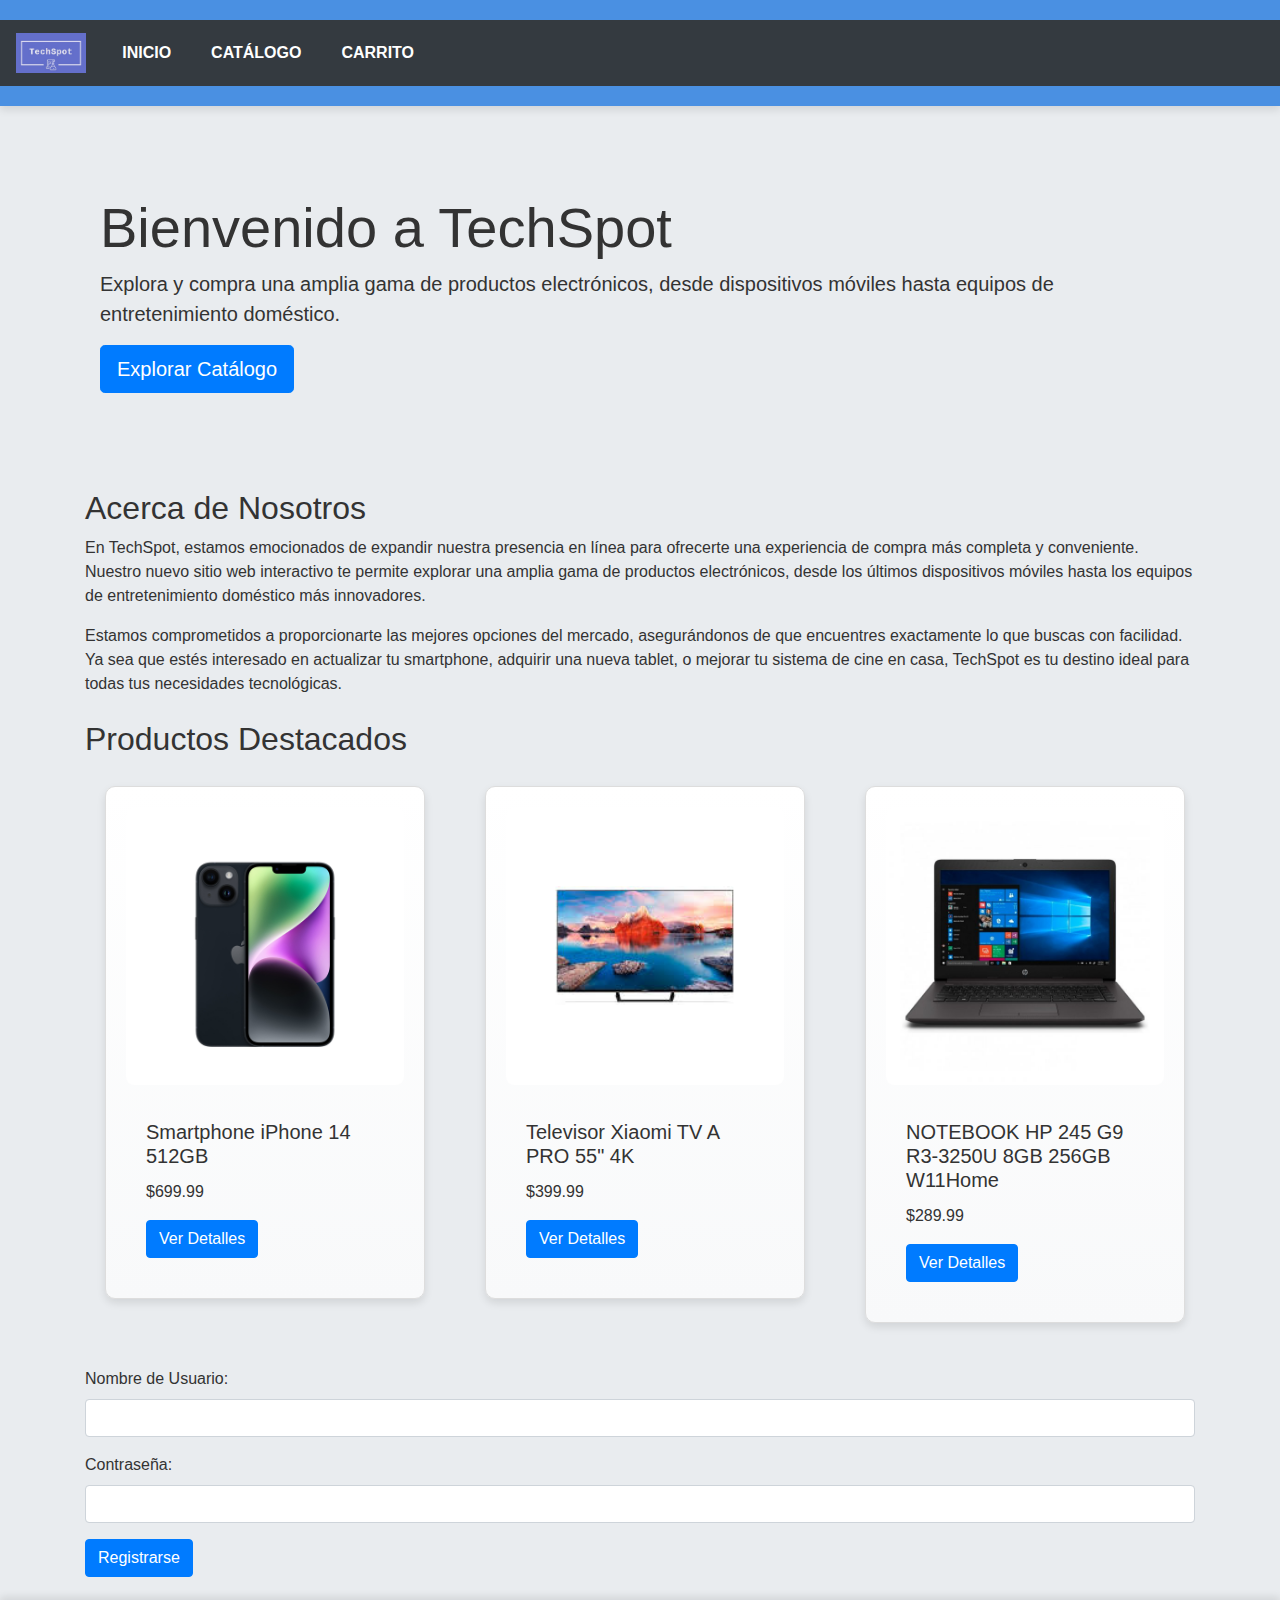
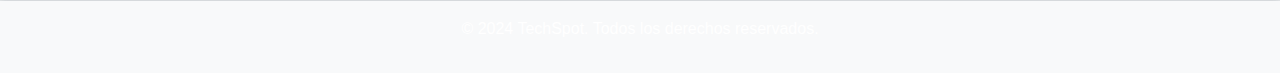
<file: index.html>
<!DOCTYPE html>
<html lang="es">
<head>
    <meta charset="UTF-8">
    <meta name="viewport" content="width=device-width, initial-scale=1.0">
    <title>TechSpot - Inicio</title>
    <link rel="stylesheet" href="https://stackpath.bootstrapcdn.com/bootstrap/4.5.2/css/bootstrap.min.css">
    <link rel="stylesheet" href="styles.css">
</head>
<body>
    <header class="header">
        <nav class="navbar navbar-expand-lg navbar-dark bg-dark">
            <a class="navbar-brand" href="index.html">
                <img src="Screenshot 2024-08-18 190843.jpg" alt="TechSpot Logo" height="40">
            </a>
            <button class="navbar-toggler" type="button" data-toggle="collapse" data-target="#navbarNav" aria-controls="navbarNav" aria-expanded="false" aria-label="Toggle navigation">
                <span class="navbar-toggler-icon"></span>
            </button>
            <div class="collapse navbar-collapse" id="navbarNav">
                <ul class="navbar-nav">
                    <li class="nav-item"><a class="nav-link" href="index.html">Inicio</a></li>
                    <li class="nav-item"><a class="nav-link" href="catalogo.html">Catálogo</a></li>
                    <li class="nav-item"><a class="nav-link" href="carrito.html">Carrito</a></li>
                </ul>
            </div>
        </nav>
    </header>
    
    
    <main>
        <div class="container mt-4">
            <!-- Sección de bienvenida -->
            <section class="hero">
                <div class="jumbotron jumbotron-fluid">
                    <div class="container">
                        <h1 class="display-4">Bienvenido a TechSpot</h1>
                        <p class="lead">Explora y compra una amplia gama de productos electrónicos, desde dispositivos móviles hasta equipos de entretenimiento doméstico.</p>
                        <a class="btn btn-primary btn-lg" href="catalogo.html" role="button">Explorar Catálogo</a>
                    </div>
                </div>
            </section>

            <!-- Sección sobre la expansión de la empresa -->
            <section class="about mt-4">
                <h2>Acerca de Nosotros</h2>
                <p>En TechSpot, estamos emocionados de expandir nuestra presencia en línea para ofrecerte una experiencia de compra más completa y conveniente. Nuestro nuevo sitio web interactivo te permite explorar una amplia gama de productos electrónicos, desde los últimos dispositivos móviles hasta los equipos de entretenimiento doméstico más innovadores.</p>
                <p>Estamos comprometidos a proporcionarte las mejores opciones del mercado, asegurándonos de que encuentres exactamente lo que buscas con facilidad. Ya sea que estés interesado en actualizar tu smartphone, adquirir una nueva tablet, o mejorar tu sistema de cine en casa, TechSpot es tu destino ideal para todas tus necesidades tecnológicas.</p>
            </section>

            <!-- Sección de productos destacados -->
           <!-- Sección de productos destacados -->
<section class="featured-products mt-4">
    <h2>Productos Destacados</h2>
    <div class="row">
        <div class="col-md-4">
            <div class="card product-card">
                <img src="Apple_iPhone_14_Midnight_1A.jpg" class="card-img-top" alt="Smartphone">
                <div class="card-body">
                    <h5 class="card-title">Smartphone iPhone 14 512GB</h5>
                    <p class="card-text">$699.99</p>
                    <a href="producto_iphone.html" class="btn btn-primary">Ver Detalles</a>
                </div>
            </div>
        </div>
        <div class="col-md-4">
            <div class="card product-card">
                <img src="images.jpeg" class="card-img-top" alt="Tablet">
                <div class="card-body">
                    <h5 class="card-title">Televisor Xiaomi TV A PRO 55" 4K</h5>
                    <p class="card-text">$399.99</p>
                    <a href="producto_tv.html" class="btn btn-primary">Ver Detalles</a>
                </div>
            </div>
        </div>
        <div class="col-md-4">
            <div class="card product-card">
                <img src="7F211LT-1-600x600.jpg" class="card-img-top" alt="Notebook">
                <div class="card-body">
                    <h5 class="card-title">NOTEBOOK HP 245 G9 R3-3250U 8GB 256GB W11Home</h5>
                    <p class="card-text">$289.99</p>
                    <a href="producto_notebook.html" class="btn btn-primary">Ver Detalles</a>
                </div>
            </div>
        </div>
    </div>
</section>


            <!-- Formulario de registro -->
            <form action="/register" method="post" class="mt-4">
                <div class="form-group">
                    <label for="username">Nombre de Usuario:</label>
                    <input type="text" class="form-control" id="username" name="username" required>
                </div>
                <div class="form-group">
                    <label for="password">Contraseña:</label>
                    <input type="password" class="form-control" id="password" name="password" required>
                </div>
                <button type="submit" class="btn btn-primary mb-4">Registrarse</button>
            </form>
        </div>
    </main>

    <footer class="bg-light text-center py-3">
        <p>&copy; 2024 TechSpot. Todos los derechos reservados.</p>
    </footer>

    <script src="https://code.jquery.com/jquery-3.5.1.slim.min.js"></script>
    <script src="https://cdn.jsdelivr.net/npm/@popperjs/core@2.5.3/dist/umd/popper.min.js"></script>
    <script src="https://stackpath.bootstrapcdn.com/bootstrap/4.5.2/js/bootstrap.min.js"></script>
    <script>
        $(document).ready(function() {
            $('.add-to-cart').on('click', function() {
                let product = {
                    name: $(this).data('name'),
                    price: $(this).data('price'),
                    quantity: 1
                };
                
                let cart = JSON.parse(localStorage.getItem('cart')) || [];
                cart.push(product);
                localStorage.setItem('cart', JSON.stringify(cart));

                alert('Producto añadido al carrito');
            });
        });
    </script>
</body>
</html>
</file>
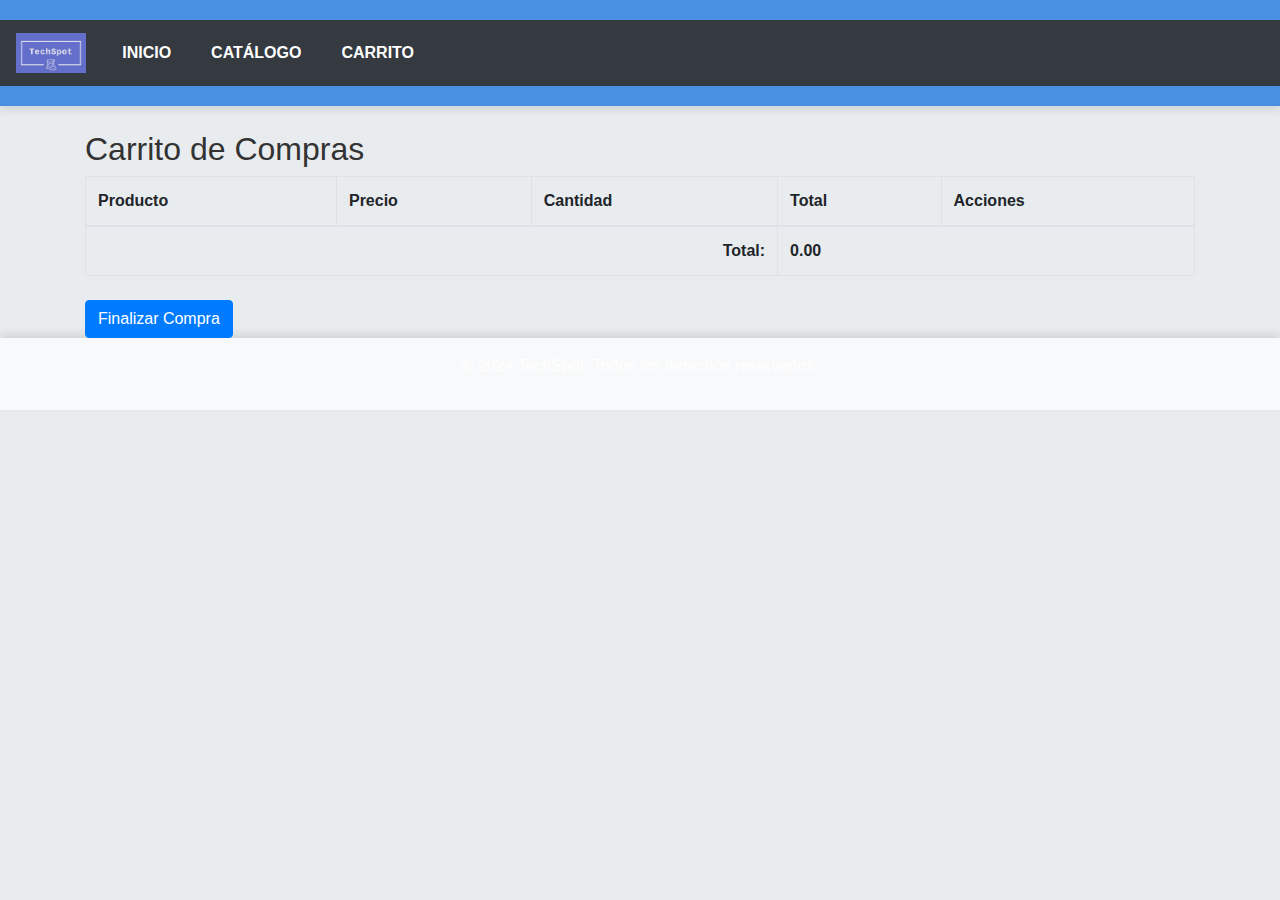
<file: carrito.html>
<!DOCTYPE html>
<html lang="es">
<head>
    <meta charset="UTF-8">
    <meta name="viewport" content="width=device-width, initial-scale=1.0">
    <title>TechSpot - Carrito de Compras</title>
    <link rel="stylesheet" href="https://stackpath.bootstrapcdn.com/bootstrap/4.5.2/css/bootstrap.min.css">
    <link rel="stylesheet" href="styles.css">
    <script src="https://code.jquery.com/jquery-3.5.1.min.js"></script>
</head>
<body>
    <header class="header">
        <nav class="navbar navbar-expand-lg navbar-dark bg-dark">
            <a class="navbar-brand" href="index.html">
                <img src="Screenshot 2024-08-18 190843.jpg" alt="TechSpot Logo" height="40">
            </a>
            <button class="navbar-toggler" type="button" data-toggle="collapse" data-target="#navbarNav" aria-controls="navbarNav" aria-expanded="false" aria-label="Toggle navigation">
                <span class="navbar-toggler-icon"></span>
            </button>
            <div class="collapse navbar-collapse" id="navbarNav">
                <ul class="navbar-nav">
                    <li class="nav-item"><a class="nav-link" href="index.html">Inicio</a></li>
                    <li class="nav-item"><a class="nav-link" href="catalogo.html">Catálogo</a></li>
                    <li class="nav-item"><a class="nav-link" href="carrito.html">Carrito</a></li>
                </ul>
            </div>
        </nav>
    </header>
    
    
    <main>
        <div class="container mt-4">
            <h2>Carrito de Compras</h2>
            <table class="table table-bordered">
                <thead>
                    <tr>
                        <th>Producto</th>
                        <th>Precio</th>
                        <th>Cantidad</th>
                        <th>Total</th>
                        <th>Acciones</th>
                    </tr>
                </thead>
                <tbody id="cart-items">
                    <!-- Los elementos del carrito se insertarán aquí dinámicamente -->
                </tbody>
            </table>
            <button class="btn btn-primary mt-2" id="checkout">Finalizar Compra</button>
        </div>
    </main>

    <footer class="bg-light text-center py-3">
        <p>&copy; 2024 TechSpot. Todos los derechos reservados.</p>
    </footer>

    <script src="https://cdn.jsdelivr.net/npm/@popperjs/core@2.5.3/dist/umd/popper.min.js"></script>
    <script src="https://stackpath.bootstrapcdn.com/bootstrap/4.5.2/js/bootstrap.min.js"></script>
    <script>
        $(document).ready(function() {
            function updateCart() {
                let cart = JSON.parse(localStorage.getItem('cart')) || [];
                let $cartItems = $('#cart-items');
                $cartItems.empty();

                let total = 0;

                cart.forEach((item, index) => {
                    let itemTotal = item.price * item.quantity;
                    total += itemTotal;

                    $cartItems.append(`
                        <tr>
                            <td>${item.name}</td>
                            <td>${item.price.toFixed(2)}</td>
                            <td><input type="number" class="form-control quantity" data-index="${index}" value="${item.quantity}" min="1"></td>
                            <td>${itemTotal.toFixed(2)}</td>
                            <td><button class="btn btn-danger btn-sm remove-item" data-index="${index}">Eliminar</button></td>
                        </tr>
                    `);
                });

                $cartItems.append(`
                    <tr>
                        <td colspan="3" class="text-right"><strong>Total:</strong></td>
                        <td colspan="2"><strong>${total.toFixed(2)}</strong></td>
                    </tr>
                `);
            }

            function updateItem(index, quantity) {
                let cart = JSON.parse(localStorage.getItem('cart')) || [];
                if (cart[index]) {
                    cart[index].quantity = quantity;
                    localStorage.setItem('cart', JSON.stringify(cart));
                    updateCart();
                }
            }

            function removeItem(index) {
                let cart = JSON.parse(localStorage.getItem('cart')) || [];
                cart.splice(index, 1);
                localStorage.setItem('cart', JSON.stringify(cart));
                updateCart();
            }

            updateCart();

            $(document).on('input', '.quantity', function() {
                let index = $(this).data('index');
                let quantity = $(this).val();
                updateItem(index, quantity);
            });

            $(document).on('click', '.remove-item', function() {
                let index = $(this).data('index');
                removeItem(index);
            });

            $('#checkout').on('click', function() {
                alert('Gracias por su compra!');
                localStorage.removeItem('cart');
                updateCart();
            });
        });
    </script>
</body>
</html>
</file>
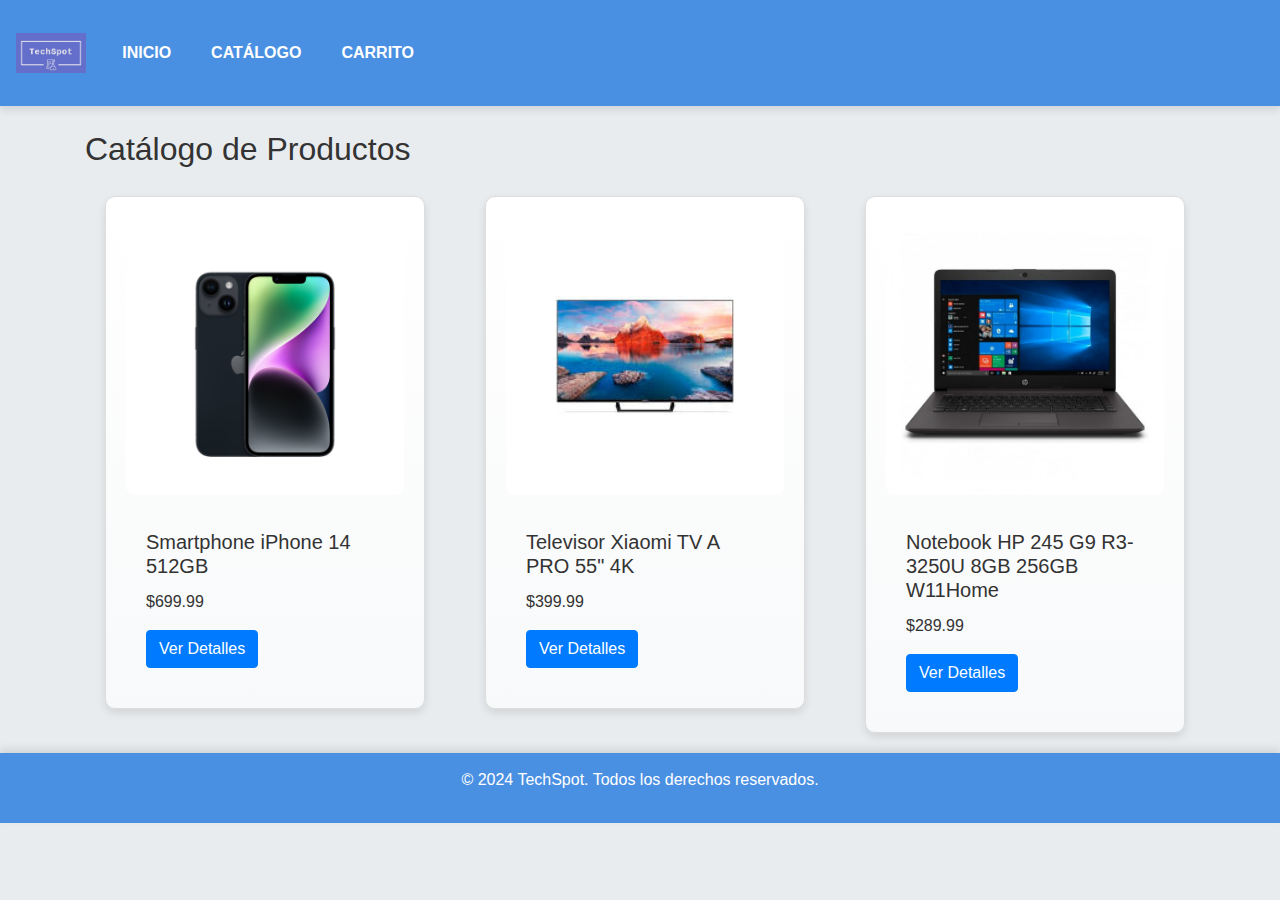
<file: catalogo.html>
<!DOCTYPE html>
<html lang="es">
<head>
    <meta charset="UTF-8">
    <meta name="viewport" content="width=device-width, initial-scale=1.0">
    <title>TechSpot - Catálogo</title>
    <link rel="stylesheet" href="https://stackpath.bootstrapcdn.com/bootstrap/4.5.2/css/bootstrap.min.css">
    <link rel="stylesheet" href="styles.css">
</head>
<body>
    <header class="header">
        <nav class="navbar navbar-expand-lg navbar-light">
            <a class="navbar-brand" href="index.html">
                <img src="Screenshot 2024-08-18 190843.jpg" alt="TechSpot Logo" height="40">
            </a>
            <button class="navbar-toggler" type="button" data-toggle="collapse" data-target="#navbarNav" aria-controls="navbarNav" aria-expanded="false" aria-label="Toggle navigation">
                <span class="navbar-toggler-icon"></span>
            </button>
            <div class="collapse navbar-collapse" id="navbarNav">
                <ul class="navbar-nav">
                    <li class="nav-item"><a class="nav-link" href="index.html">Inicio</a></li>
                    <li class="nav-item"><a class="nav-link" href="catalogo.html">Catálogo</a></li>
                    <li class="nav-item"><a class="nav-link" href="carrito.html">Carrito</a></li>
                </ul>
            </div>
        </nav>
    </header>
    
    <main>
        <div class="container mt-4">
            <section class="product-catalog">
                <h2>Catálogo de Productos</h2>
                <div class="row">
                    <div class="col-md-4">
                        <div class="card product-card">
                            <img src="Apple_iPhone_14_Midnight_1A.jpg" class="card-img-top" alt="Smartphone">
                            <div class="card-body">
                                <h5 class="card-title">Smartphone iPhone 14 512GB</h5>
                                <p class="card-text">$699.99</p>
                                <a href="producto_iphone.html" class="btn btn-primary">Ver Detalles</a>
                            </div>
                        </div>
                    </div>
                    <div class="col-md-4">
                        <div class="card product-card">
                            <img src="images.jpeg" class="card-img-top" alt="Televisor">
                            <div class="card-body">
                                <h5 class="card-title">Televisor Xiaomi TV A PRO 55" 4K</h5>
                                <p class="card-text">$399.99</p>
                                <a href="producto_tv.html" class="btn btn-primary">Ver Detalles</a>
                            </div>
                        </div>
                    </div>
                    <div class="col-md-4">
                        <div class="card product-card">
                            <img src="7F211LT-1-600x600.jpg" class="card-img-top" alt="Notebook">
                            <div class="card-body">
                                <h5 class="card-title">Notebook HP 245 G9 R3-3250U 8GB 256GB W11Home</h5>
                                <p class="card-text">$289.99</p>
                                <a href="producto_notebook.html" class="btn btn-primary">Ver Detalles</a>
                            </div>
                        </div>
                    </div>
                </div>
            </section>
        </div>
    </main>

    <footer>
        <p>&copy; 2024 TechSpot. Todos los derechos reservados.</p>
    </footer>

    <script src="https://code.jquery.com/jquery-3.5.1.slim.min.js"></script>
    <script src="https://cdn.jsdelivr.net/npm/@popperjs/core@2.5.3/dist/umd/popper.min.js"></script>
    <script src="https://stackpath.bootstrapcdn.com/bootstrap/4.5.2/js/bootstrap.min.js"></script>


    <script>
        $(document).ready(function() {
            $('.add-to-cart').on('click', function() {
                let product = {
                    name: $(this).data('name'),
                    price: $(this).data('price'),
                    quantity: 1
                };

                let cart = JSON.parse(localStorage.getItem('cart')) || [];
                cart.push(product);
                localStorage.setItem('cart', JSON.stringify(cart));

                alert('Producto añadido al carrito');
            });
        });
    </script>
</body>
</html>
</file>
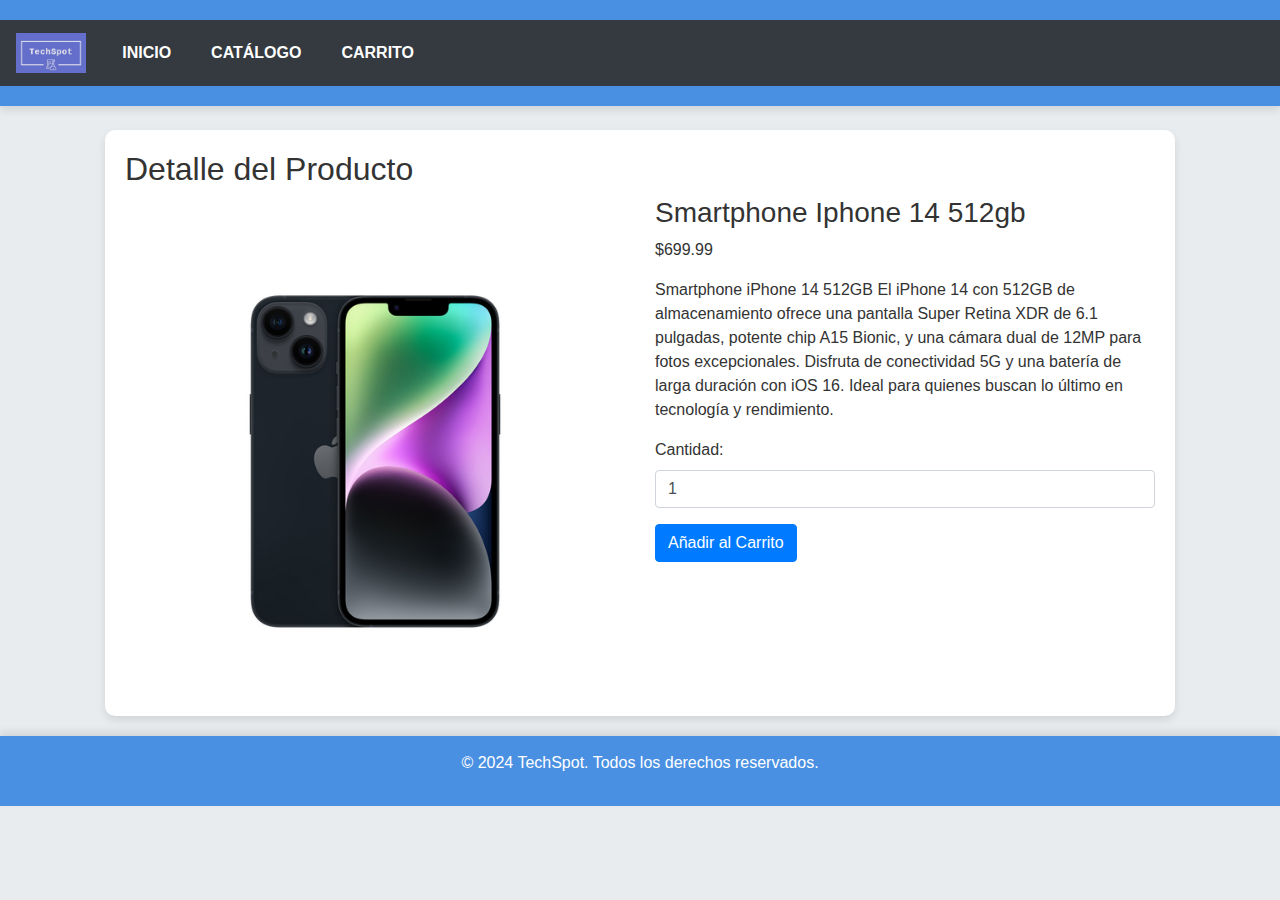
<file: producto.html>
<!DOCTYPE html>
<html lang="es">
<head>
    <meta charset="UTF-8">
    <meta name="viewport" content="width=device-width, initial-scale=1.0">
    <title>TechSpot - Detalle del Producto</title>
    <link rel="stylesheet" href="https://stackpath.bootstrapcdn.com/bootstrap/4.5.2/css/bootstrap.min.css">
    <link rel="stylesheet" href="styles.css">
    <script src="https://code.jquery.com/jquery-3.5.1.min.js"></script>
</head>
<body>
    <header class="header">
        <nav class="navbar navbar-expand-lg navbar-dark bg-dark">
            <a class="navbar-brand" href="index.html">
                <img src="Screenshot 2024-08-18 190843.jpg" alt="TechSpot Logo" height="40">
            </a>
            <button class="navbar-toggler" type="button" data-toggle="collapse" data-target="#navbarNav" aria-controls="navbarNav" aria-expanded="false" aria-label="Toggle navigation">
                <span class="navbar-toggler-icon"></span>
            </button>
            <div class="collapse navbar-collapse" id="navbarNav">
                <ul class="navbar-nav">
                    <li class="nav-item"><a class="nav-link" href="index.html">Inicio</a></li>
                    <li class="nav-item"><a class="nav-link" href="catalogo.html">Catálogo</a></li>
                    <li class="nav-item"><a class="nav-link" href="carrito.html">Carrito</a></li>
                </ul>
            </div>
        </nav>
    </header>
    
    
    <main>
        <div class="container mt-4">
            <section class="product-detail">
                <h2>Detalle del Producto</h2>
                <div class="row">
                    <div class="col-md-6">
                        <img src="Apple_iPhone_14_Midnight_1A.jpg" class="img-fluid" alt="Smartphone">
                    </div>
                    <div class="col-md-6">
                        <h3>Smartphone Iphone 14 512gb</h3>
                        <p class="price">$699.99</p>
                        <p>Smartphone iPhone 14 512GB

                            El iPhone 14 con 512GB de almacenamiento ofrece una pantalla Super Retina XDR de 6.1 pulgadas, potente chip A15 Bionic, y una cámara dual de 12MP para fotos excepcionales. Disfruta de conectividad 5G y una batería de larga duración con iOS 16. Ideal para quienes buscan lo último en tecnología y rendimiento.</p>
                        <form id="add-to-cart-form">
                            <div class="form-group">
                                <label for="quantity">Cantidad:</label>
                                <input type="number" id="quantity" name="quantity" value="1" class="form-control" min="1">
                            </div>
                            <button type="submit" class="btn btn-primary">Añadir al Carrito</button>
                        </form>
                    </div>
                </div>
            </section>
        </div>
    </main>

    <footer>
        <p>&copy; 2024 TechSpot. Todos los derechos reservados.</p>
    </footer>

    <script>
        // Manejar el evento de agregar al carrito
        $(document).ready(function() {
            $('#add-to-cart-form').on('submit', function(e) {
                e.preventDefault();
                let quantity = $('#quantity').val();
                
                let product = {
                    name: 'Smartphone Iphone 14 512gb',
                    price: 699.99,
                    quantity: parseInt(quantity)
                };

                let cart = JSON.parse(localStorage.getItem('cart')) || [];
                cart.push(product);
                localStorage.setItem('cart', JSON.stringify(cart));

                alert('Producto añadido al carrito');
            });
        });
    </script>
</body>
</html>
</file>
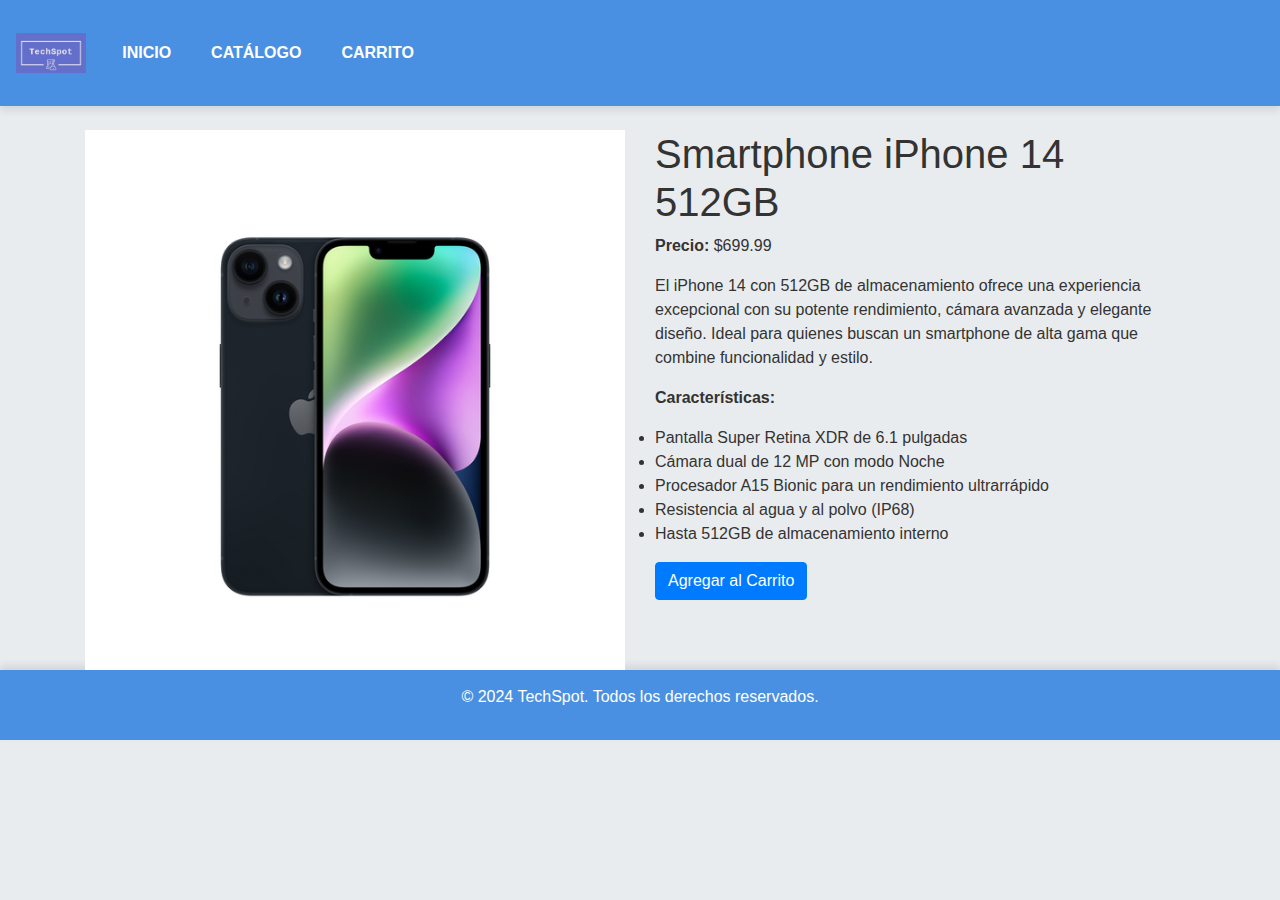
<file: producto_iphone.html>
<!DOCTYPE html>
<html lang="es">
<head>
    <meta charset="UTF-8">
    <meta name="viewport" content="width=device-width, initial-scale=1.0">
    <title>TechSpot - iPhone 14 512GB</title>
    <link rel="stylesheet" href="https://stackpath.bootstrapcdn.com/bootstrap/4.5.2/css/bootstrap.min.css">
    <link rel="stylesheet" href="styles.css">
</head>
<body>
    <header class="header">
        <nav class="navbar navbar-expand-lg navbar-light">
            <a class="navbar-brand" href="index.html">
                <img src="Screenshot 2024-08-18 190843.jpg" alt="TechSpot Logo" height="40">
            </a>
            <button class="navbar-toggler" type="button" data-toggle="collapse" data-target="#navbarNav" aria-controls="navbarNav" aria-expanded="false" aria-label="Toggle navigation">
                <span class="navbar-toggler-icon"></span>
            </button>
            <div class="collapse navbar-collapse" id="navbarNav">
                <ul class="navbar-nav">
                    <li class="nav-item"><a class="nav-link" href="index.html">Inicio</a></li>
                    <li class="nav-item"><a class="nav-link" href="catalogo.html">Catálogo</a></li>
                    <li class="nav-item"><a class="nav-link" href="carrito.html">Carrito</a></li>
                </ul>
            </div>
        </nav>
    </header>

    <main>
        <div class="container mt-4">
            <div class="row">
                <div class="col-md-6">
                    <img src="Apple_iPhone_14_Midnight_1A.jpg" class="img-fluid" alt="iPhone 14 512GB">
                </div>
                <div class="col-md-6">
                    <h1>Smartphone iPhone 14 512GB</h1>
                    <p><strong>Precio:</strong> $699.99</p>
                    <p>El iPhone 14 con 512GB de almacenamiento ofrece una experiencia excepcional con su potente rendimiento, cámara avanzada y elegante diseño. Ideal para quienes buscan un smartphone de alta gama que combine funcionalidad y estilo.</p>
                    <p><strong>Características:</strong></p>
                    <ul>
                        <li>Pantalla Super Retina XDR de 6.1 pulgadas</li>
                        <li>Cámara dual de 12 MP con modo Noche</li>
                        <li>Procesador A15 Bionic para un rendimiento ultrarrápido</li>
                        <li>Resistencia al agua y al polvo (IP68)</li>
                        <li>Hasta 512GB de almacenamiento interno</li>
                    </ul>
                    <a href="carrito.html" class="btn btn-primary">Agregar al Carrito</a>
                </div>
            </div>
        </div>
    </main>

    <footer>
        <p>&copy; 2024 TechSpot. Todos los derechos reservados.</p>
    </footer>

    <script src="https://code.jquery.com/jquery-3.5.1.slim.min.js"></script>
    <script src="https://cdn.jsdelivr.net/npm/@popperjs/core@2.5.3/dist/umd/popper.min.js"></script>
    <script src="https://stackpath.bootstrapcdn.com/bootstrap/4.5.2/js/bootstrap.min.js"></script>
</body>
</html>
</file>
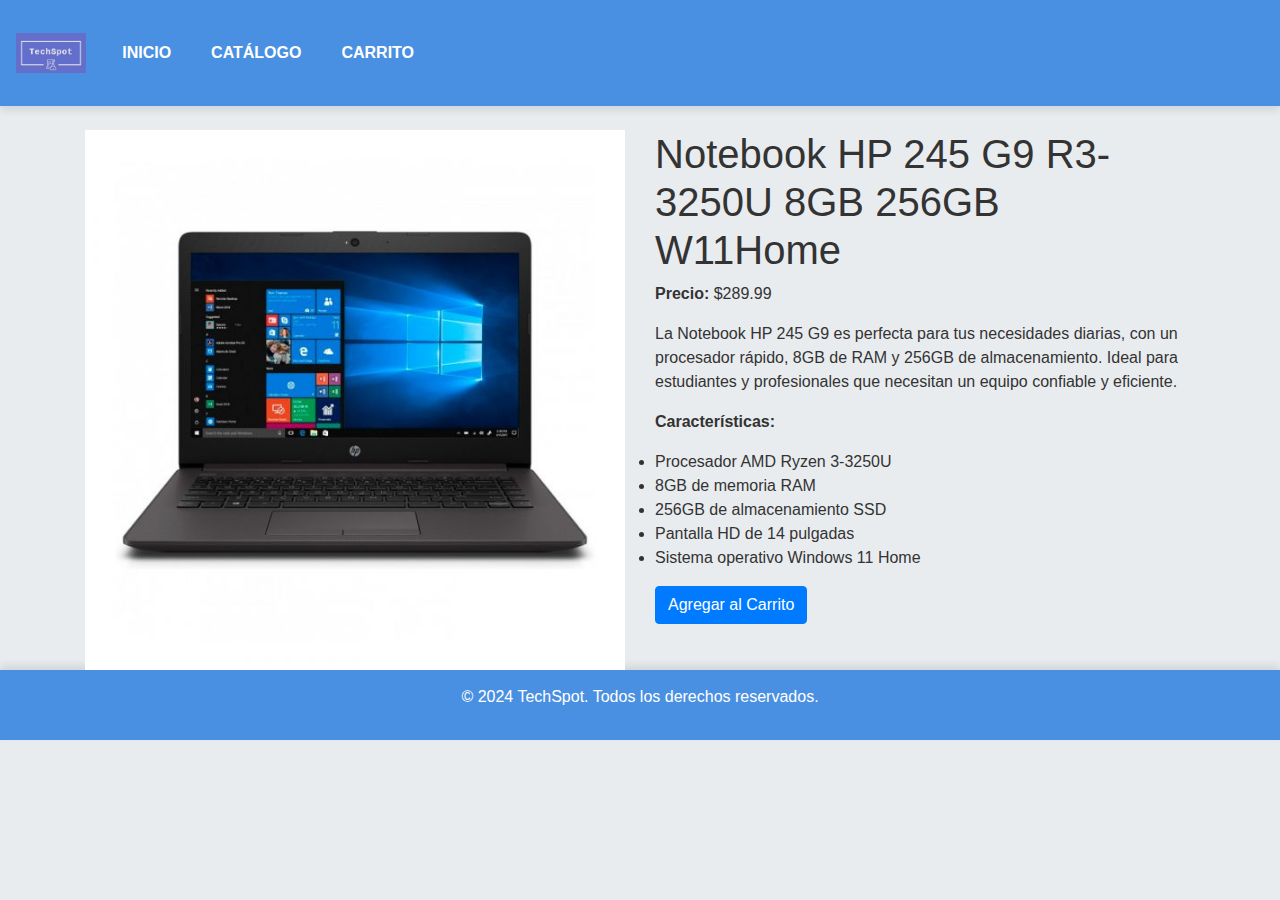
<file: producto_notebook.html>
<!DOCTYPE html>
<html lang="es">
<head>
    <meta charset="UTF-8">
    <meta name="viewport" content="width=device-width, initial-scale=1.0">
    <title>TechSpot - Notebook HP 245 G9 R3-3250U 8GB 256GB W11Home</title>
    <link rel="stylesheet" href="https://stackpath.bootstrapcdn.com/bootstrap/4.5.2/css/bootstrap.min.css">
    <link rel="stylesheet" href="styles.css">
</head>
<body>
    <header class="header">
        <nav class="navbar navbar-expand-lg navbar-light">
            <a class="navbar-brand" href="index.html">
                <img src="Screenshot 2024-08-18 190843.jpg" alt="TechSpot Logo" height="40">
            </a>
            <button class="navbar-toggler" type="button" data-toggle="collapse" data-target="#navbarNav" aria-controls="navbarNav" aria-expanded="false" aria-label="Toggle navigation">
                <span class="navbar-toggler-icon"></span>
            </button>
            <div class="collapse navbar-collapse" id="navbarNav">
                <ul class="navbar-nav">
                    <li class="nav-item"><a class="nav-link" href="index.html">Inicio</a></li>
                    <li class="nav-item"><a class="nav-link" href="catalogo.html">Catálogo</a></li>
                    <li class="nav-item"><a class="nav-link" href="carrito.html">Carrito</a></li>
                </ul>
            </div>
        </nav>
    </header>

    <main>
        <div class="container mt-4">
            <div class="row">
                <div class="col-md-6">
                    <img src="7F211LT-1-600x600.jpg" class="img-fluid" alt="Notebook HP 245 G9">
                </div>
                <div class="col-md-6">
                    <h1>Notebook HP 245 G9 R3-3250U 8GB 256GB W11Home</h1>
                    <p><strong>Precio:</strong> $289.99</p>
                    <p>La Notebook HP 245 G9 es perfecta para tus necesidades diarias, con un procesador rápido, 8GB de RAM y 256GB de almacenamiento. Ideal para estudiantes y profesionales que necesitan un equipo confiable y eficiente.</p>
                    <p><strong>Características:</strong></p>
                    <ul>
                        <li>Procesador AMD Ryzen 3-3250U</li>
                        <li>8GB de memoria RAM</li>
                        <li>256GB de almacenamiento SSD</li>
                        <li>Pantalla HD de 14 pulgadas</li>
                        <li>Sistema operativo Windows 11 Home</li>
                    </ul>
                    <a href="carrito.html" class="btn btn-primary">Agregar al Carrito</a>
                </div>
            </div>
        </div>
    </main>

    <footer>
        <p>&copy; 2024 TechSpot. Todos los derechos reservados.</p>
    </footer>

    <script src="https://code.jquery.com/jquery-3.5.1.slim.min.js"></script>
    <script src="https://cdn.jsdelivr.net/npm/@popperjs/core@2.5.3/dist/umd/popper.min.js"></script>
    <script src="https://stackpath.bootstrapcdn.com/bootstrap/4.5.2/js/bootstrap.min.js"></script>
</body>
</html>
</file>
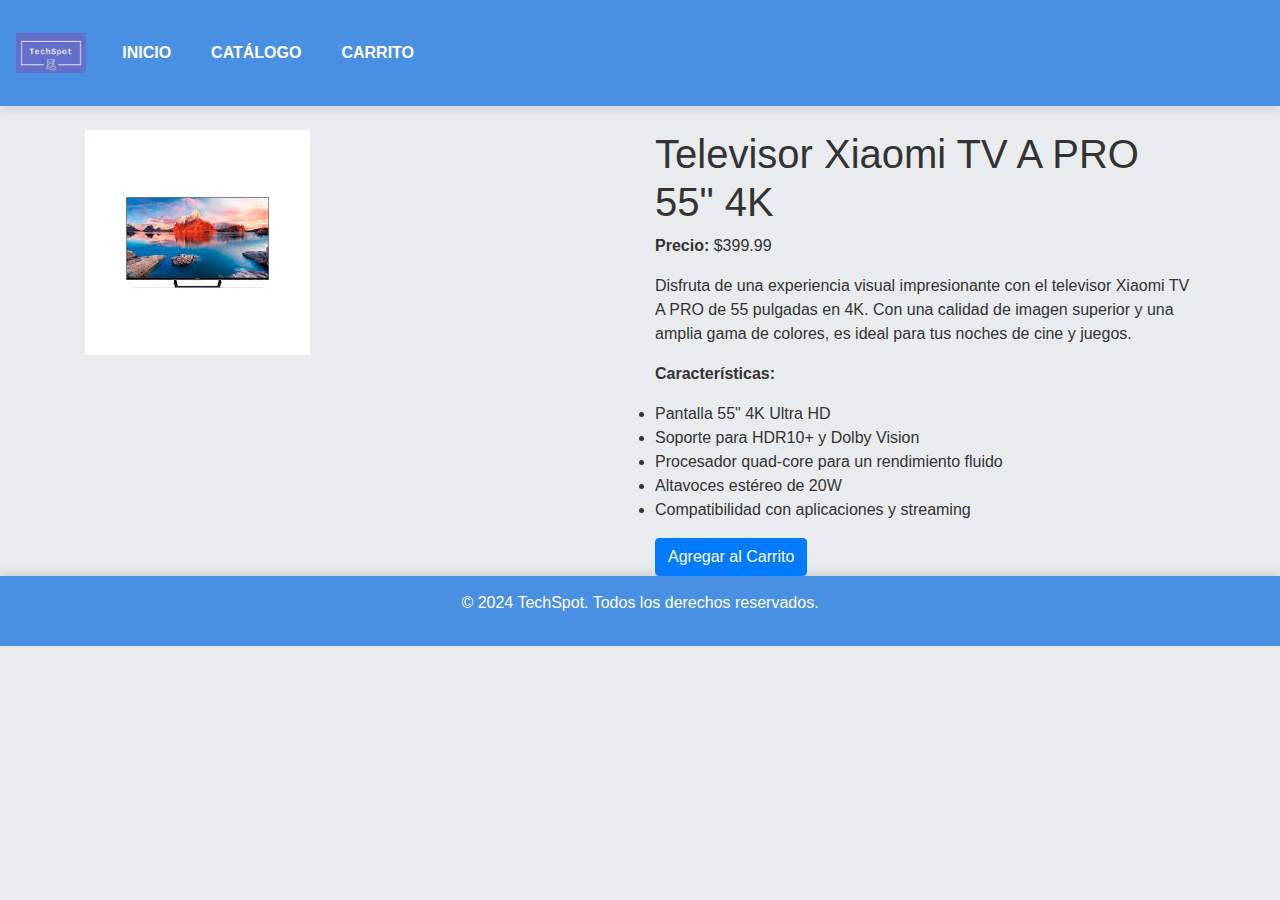
<file: producto_tv.html>
<!DOCTYPE html>
<html lang="es">
<head>
    <meta charset="UTF-8">
    <meta name="viewport" content="width=device-width, initial-scale=1.0">
    <title>TechSpot - Televisor Xiaomi TV A PRO 55" 4K</title>
    <link rel="stylesheet" href="https://stackpath.bootstrapcdn.com/bootstrap/4.5.2/css/bootstrap.min.css">
    <link rel="stylesheet" href="styles.css">
</head>
<body>
    <header class="header">
        <nav class="navbar navbar-expand-lg navbar-light">
            <a class="navbar-brand" href="index.html">
                <img src="Screenshot 2024-08-18 190843.jpg" alt="TechSpot Logo" height="40">
            </a>
            <button class="navbar-toggler" type="button" data-toggle="collapse" data-target="#navbarNav" aria-controls="navbarNav" aria-expanded="false" aria-label="Toggle navigation">
                <span class="navbar-toggler-icon"></span>
            </button>
            <div class="collapse navbar-collapse" id="navbarNav">
                <ul class="navbar-nav">
                    <li class="nav-item"><a class="nav-link" href="index.html">Inicio</a></li>
                    <li class="nav-item"><a class="nav-link" href="catalogo.html">Catálogo</a></li>
                    <li class="nav-item"><a class="nav-link" href="carrito.html">Carrito</a></li>
                </ul>
            </div>
        </nav>
    </header>

    <main>
        <div class="container mt-4">
            <div class="row">
                <div class="col-md-6">
                    <img src="images.jpeg" class="img-fluid" alt="Televisor Xiaomi TV A PRO 55" 4K">
                </div>
                <div class="col-md-6">
                    <h1>Televisor Xiaomi TV A PRO 55" 4K</h1>
                    <p><strong>Precio:</strong> $399.99</p>
                    <p>Disfruta de una experiencia visual impresionante con el televisor Xiaomi TV A PRO de 55 pulgadas en 4K. Con una calidad de imagen superior y una amplia gama de colores, es ideal para tus noches de cine y juegos.</p>
                    <p><strong>Características:</strong></p>
                    <ul>
                        <li>Pantalla 55" 4K Ultra HD</li>
                        <li>Soporte para HDR10+ y Dolby Vision</li>
                        <li>Procesador quad-core para un rendimiento fluido</li>
                        <li>Altavoces estéreo de 20W</li>
                        <li>Compatibilidad con aplicaciones y streaming</li>
                    </ul>
                    <a href="carrito.html" class="btn btn-primary">Agregar al Carrito</a>
                </div>
            </div>
        </div>
    </main>

    <footer>
        <p>&copy; 2024 TechSpot. Todos los derechos reservados.</p>
    </footer>

    <script src="https://code.jquery.com/jquery-3.5.1.slim.min.js"></script>
    <script src="https://cdn.jsdelivr.net/npm/@popperjs/core@2.5.3/dist/umd/popper.min.js"></script>
    <script src="https://stackpath.bootstrapcdn.com/bootstrap/4.5.2/js/bootstrap.min.js"></script>
</body>
</html>
</file>
<file: styles.css>
/* CSS RESET */
* {
    margin: 0;
    padding: 0;
    box-sizing: border-box;
}

@import url('https://fonts.googleapis.com/css2?family=Lato:wght@400;700&display=swap');

body {
    font-family: 'Lato', sans-serif;
    color: #333;
    background-color: #e9ecef; /* Fondo gris claro */
}

.header {
    background-color: #4a90e2; /* Azul brillante */
    color: #fff;
    padding: 20px 0;
    text-align: center;
    box-shadow: 0 4px 8px rgba(0, 0, 0, 0.1);
}

.header nav {
    margin: 0 auto;
}

.header nav .navbar-nav .nav-link {
    color: #fff !important;
    font-weight: 600;
    padding: 12px 20px;
    text-transform: uppercase; /* Texto en mayúsculas */
}

.header nav .navbar-nav .nav-link:hover {
    background-color: #357abd; /* Azul más oscuro */
    border-radius: 5px;
}

.product-grid {
    display: flex;
    flex-wrap: wrap;
    justify-content: space-around;
    padding: 30px;
}

.product-card {
    border: 1px solid #ddd;
    border-radius: 10px; /* Bordes más redondeados */
    margin: 20px;
    padding: 20px;
    width: 20rem;
    background: linear-gradient(to bottom, #ffffff 0%, #f8f9fa 100%); /* Gradiente sutil */
    box-shadow: 0 4px 8px rgba(0, 0, 0, 0.1);
    transition: transform 0.3s, box-shadow 0.3s;
}

.product-card:hover {
    transform: translateY(-10px);
    box-shadow: 0 8px 16px rgba(0, 0, 0, 0.2);
}

.product-card img {
    max-width: 100%;
    border-radius: 8px; /* Bordes redondeados en las imágenes */
    margin-bottom: 15px;
}

.product-card h3 {
    color: #4a90e2; /* Título en azul brillante */
    margin-bottom: 10px;
    font-size: 1.5rem; /* Tamaño de fuente del título */
}

.product-detail, .shopping-cart {
    padding: 20px;
    background-color: #ffffff; /* Fondo blanco */
    box-shadow: 0 4px 8px rgba(0, 0, 0, 0.1);
    border-radius: 10px; /* Bordes más redondeados */
    margin: 20px;
}

footer {
    background-color: #4a90e2; /* Azul brillante */
    color: #fff;
    text-align: center;
    padding: 15px 0;
    box-shadow: 0 -4px 8px rgba(0, 0, 0, 0.1);
    transition: background-color 0.3s; /* Transición suave para el color de fondo */
}

footer:hover {
    background-color: #357abd; /* Cambia el color de fondo al pasar el ratón */
}

/* Botones */
button {
    background-color: #4a90e2;
    color: #fff;
    border: none;
    border-radius: 5px;
    padding: 10px 20px;
    font-size: 16px;
    cursor: pointer;
    transition: background-color 0.3s, transform 0.3s;
}

button:hover {
    background-color: #357abd; /* Azul más oscuro al pasar el ratón */
    transform: scale(1.05); /* Efecto de escala al pasar el ratón */
}

/* Estilo para enlaces */
a {
    color: #4a90e2;
    text-decoration: none;
}

a:hover {
    text-decoration: underline;
}
</file>
